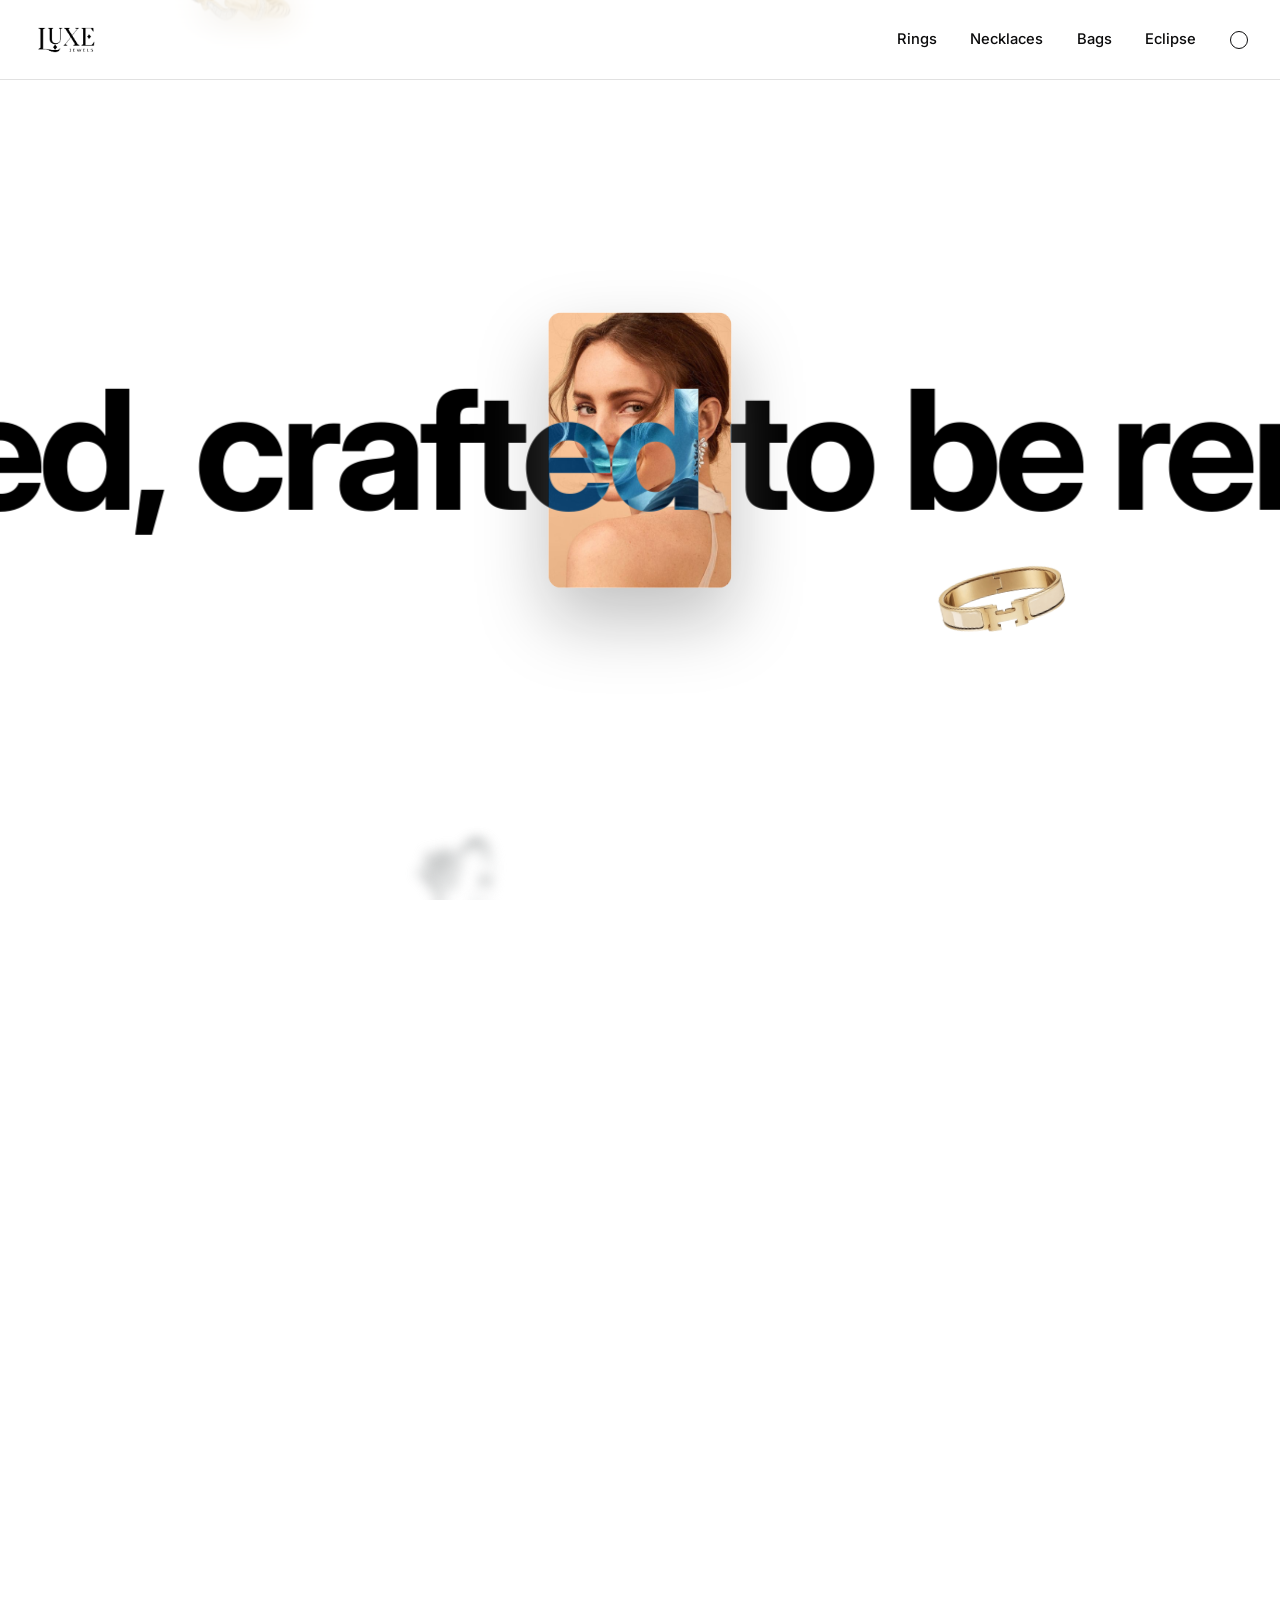
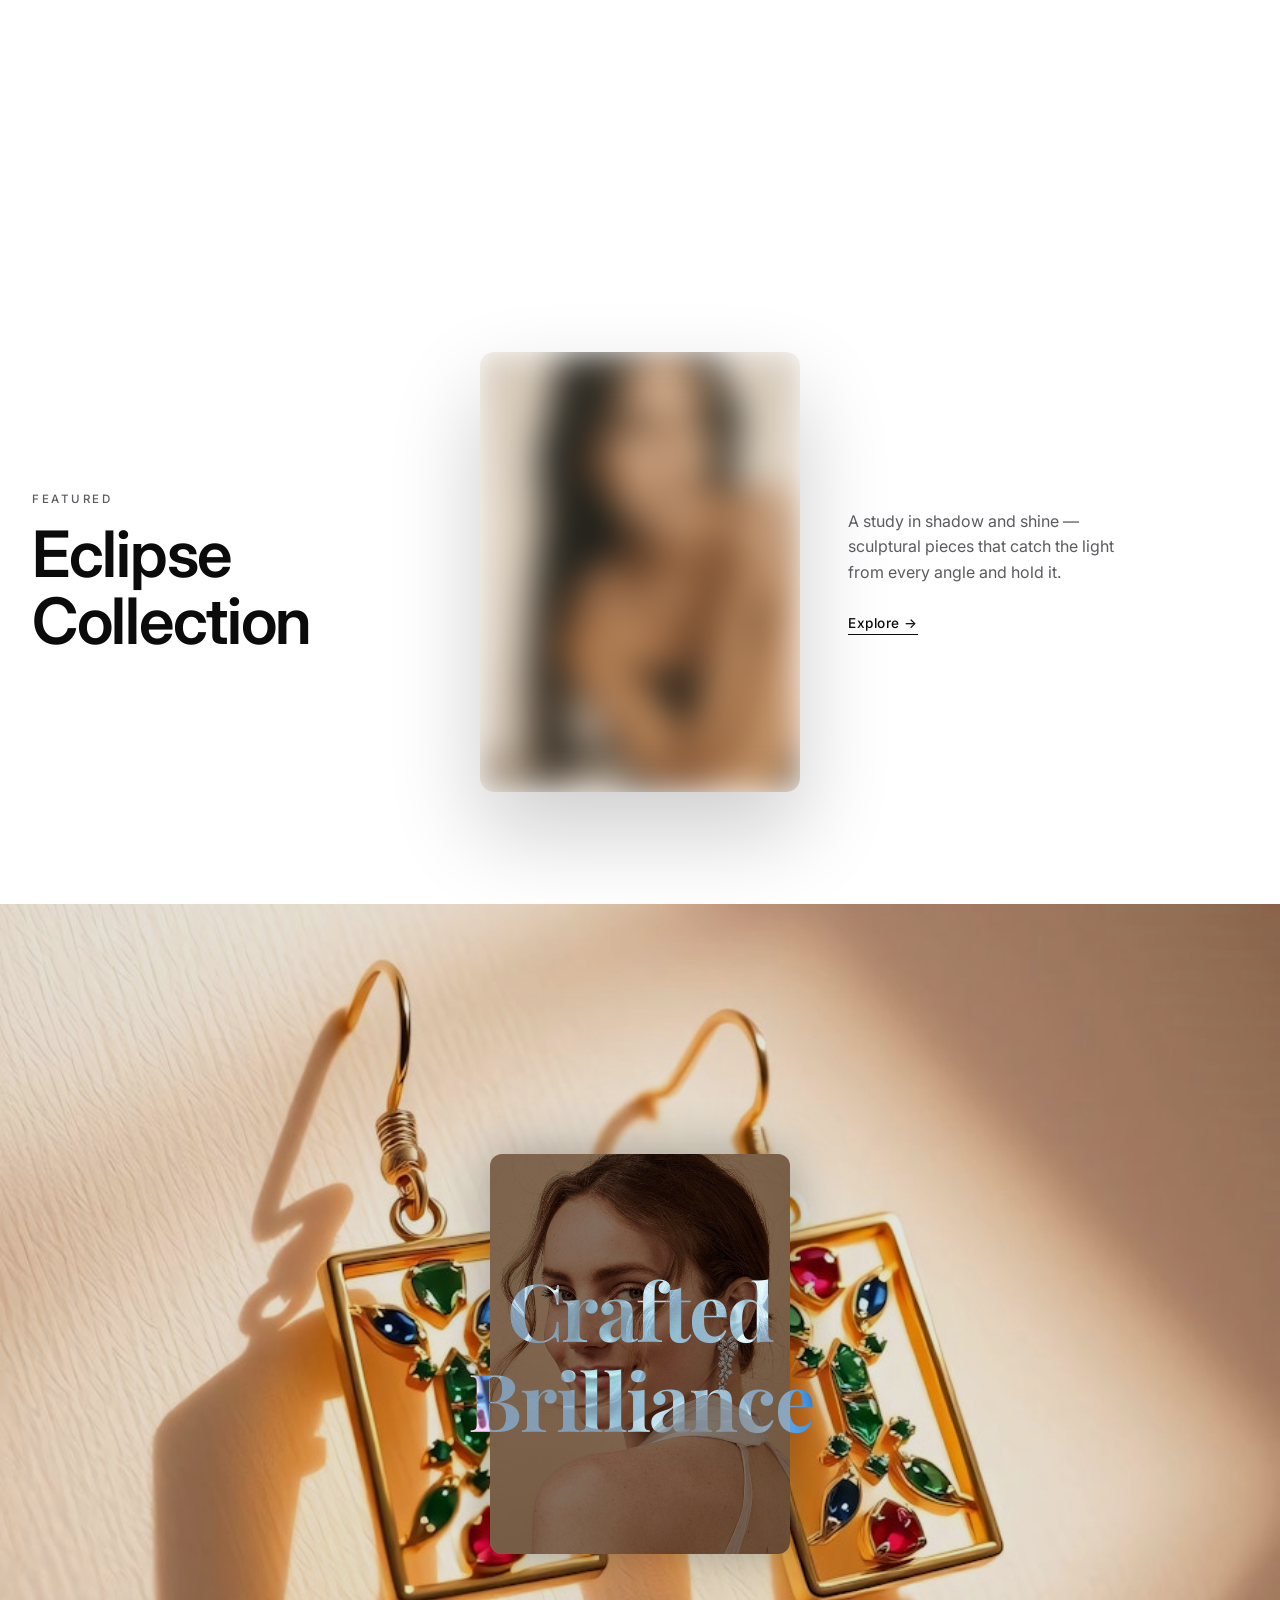
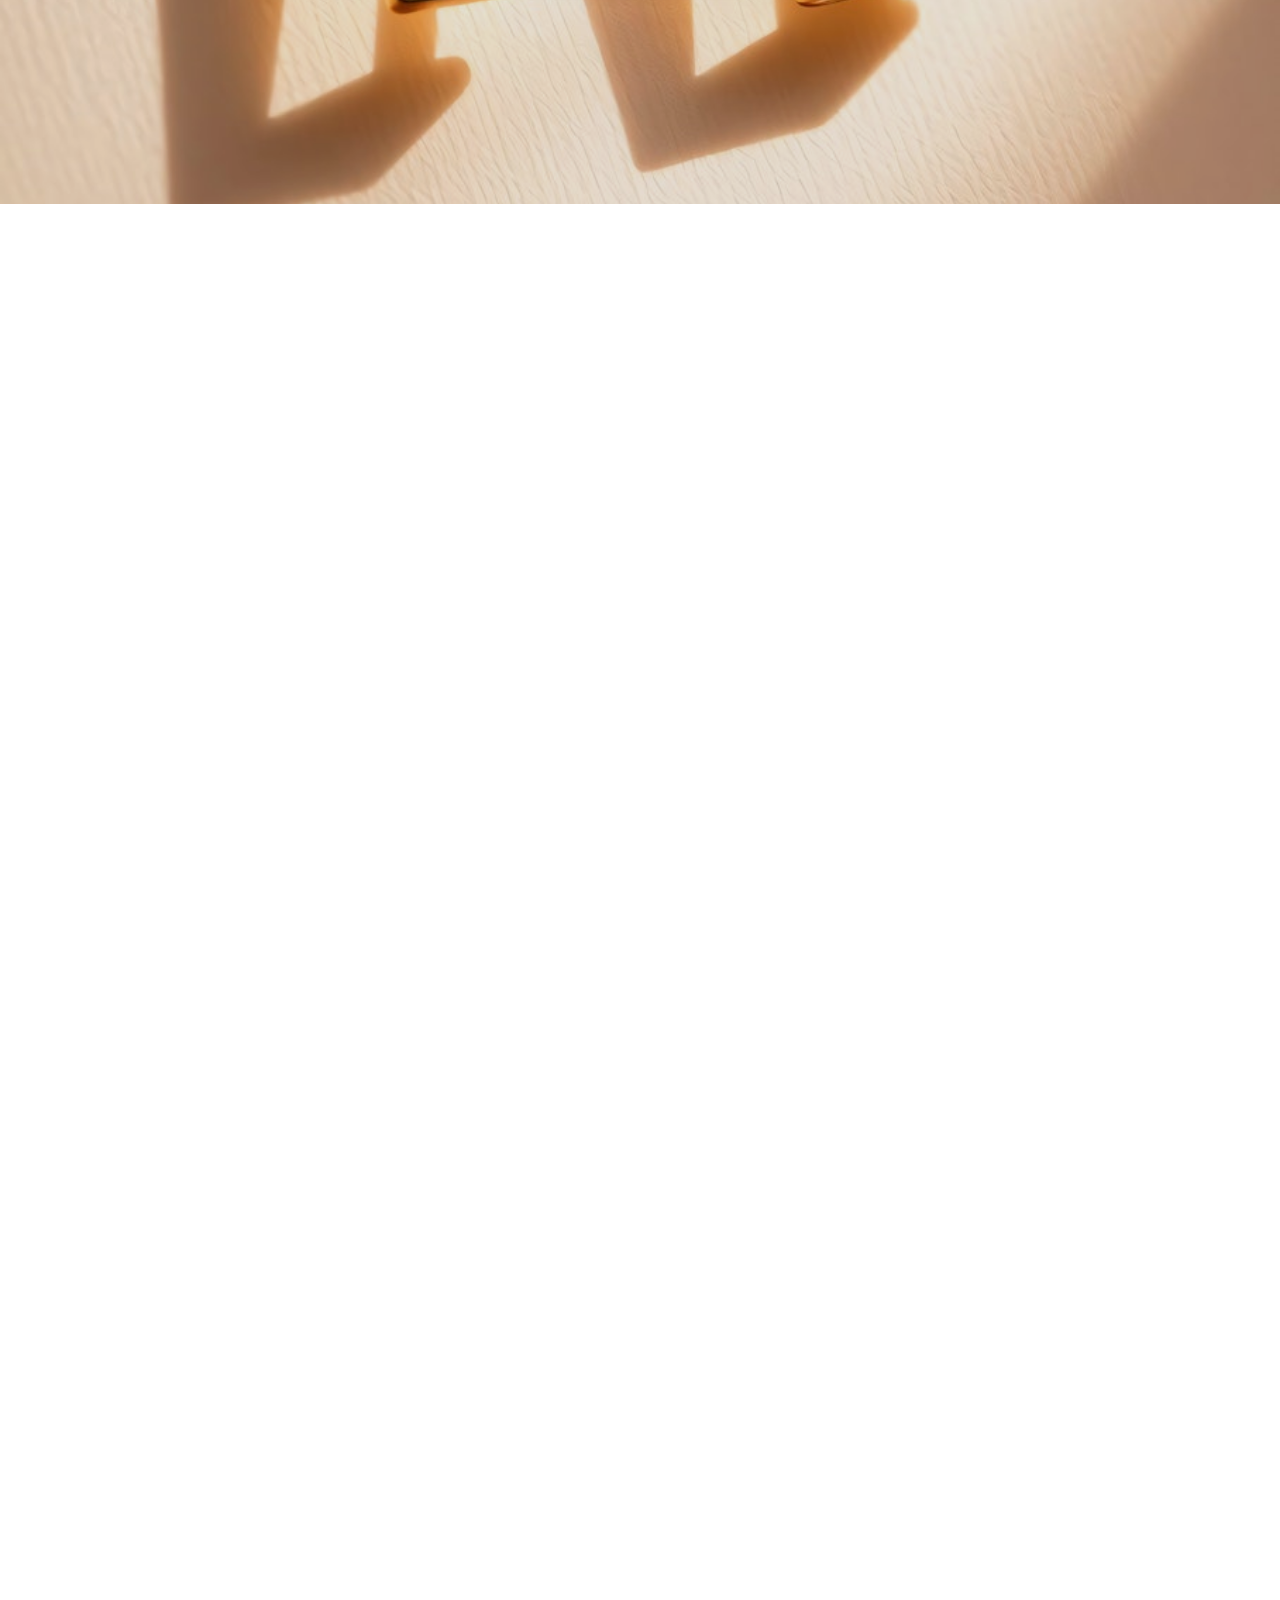
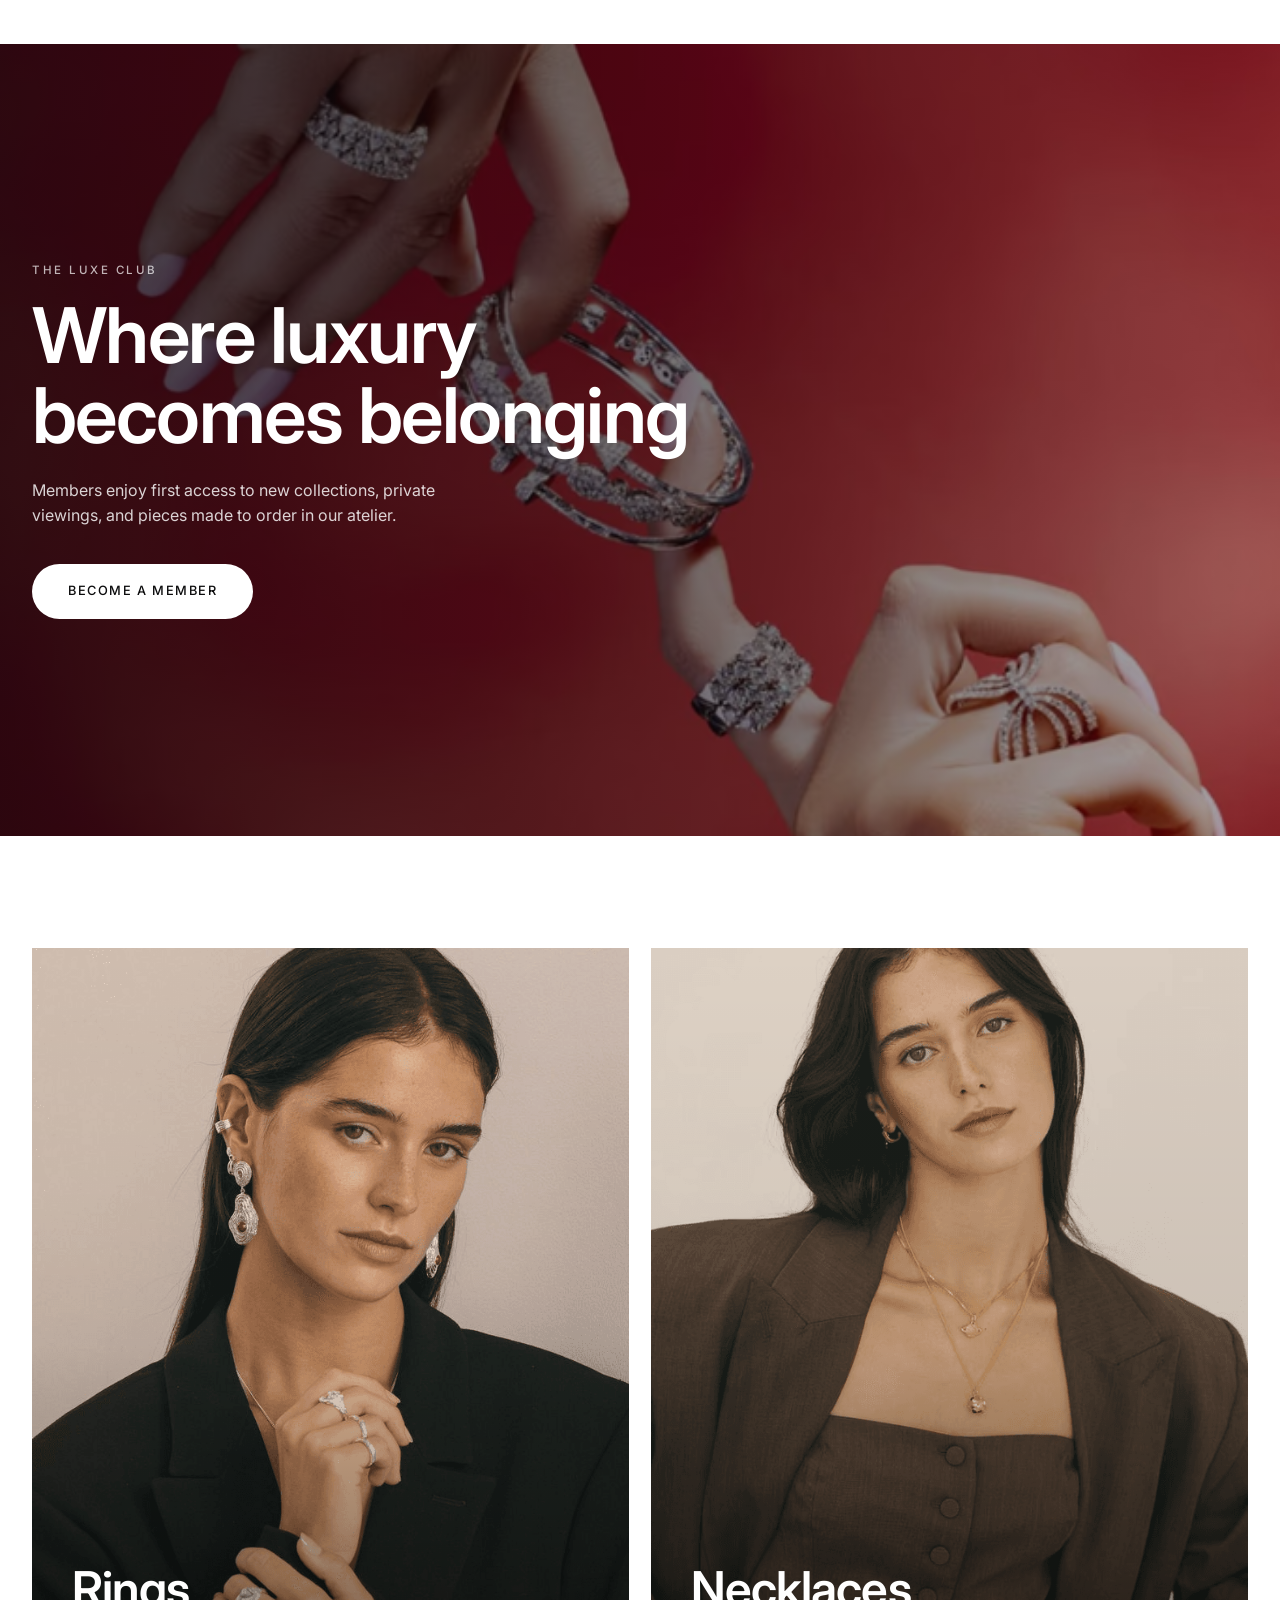
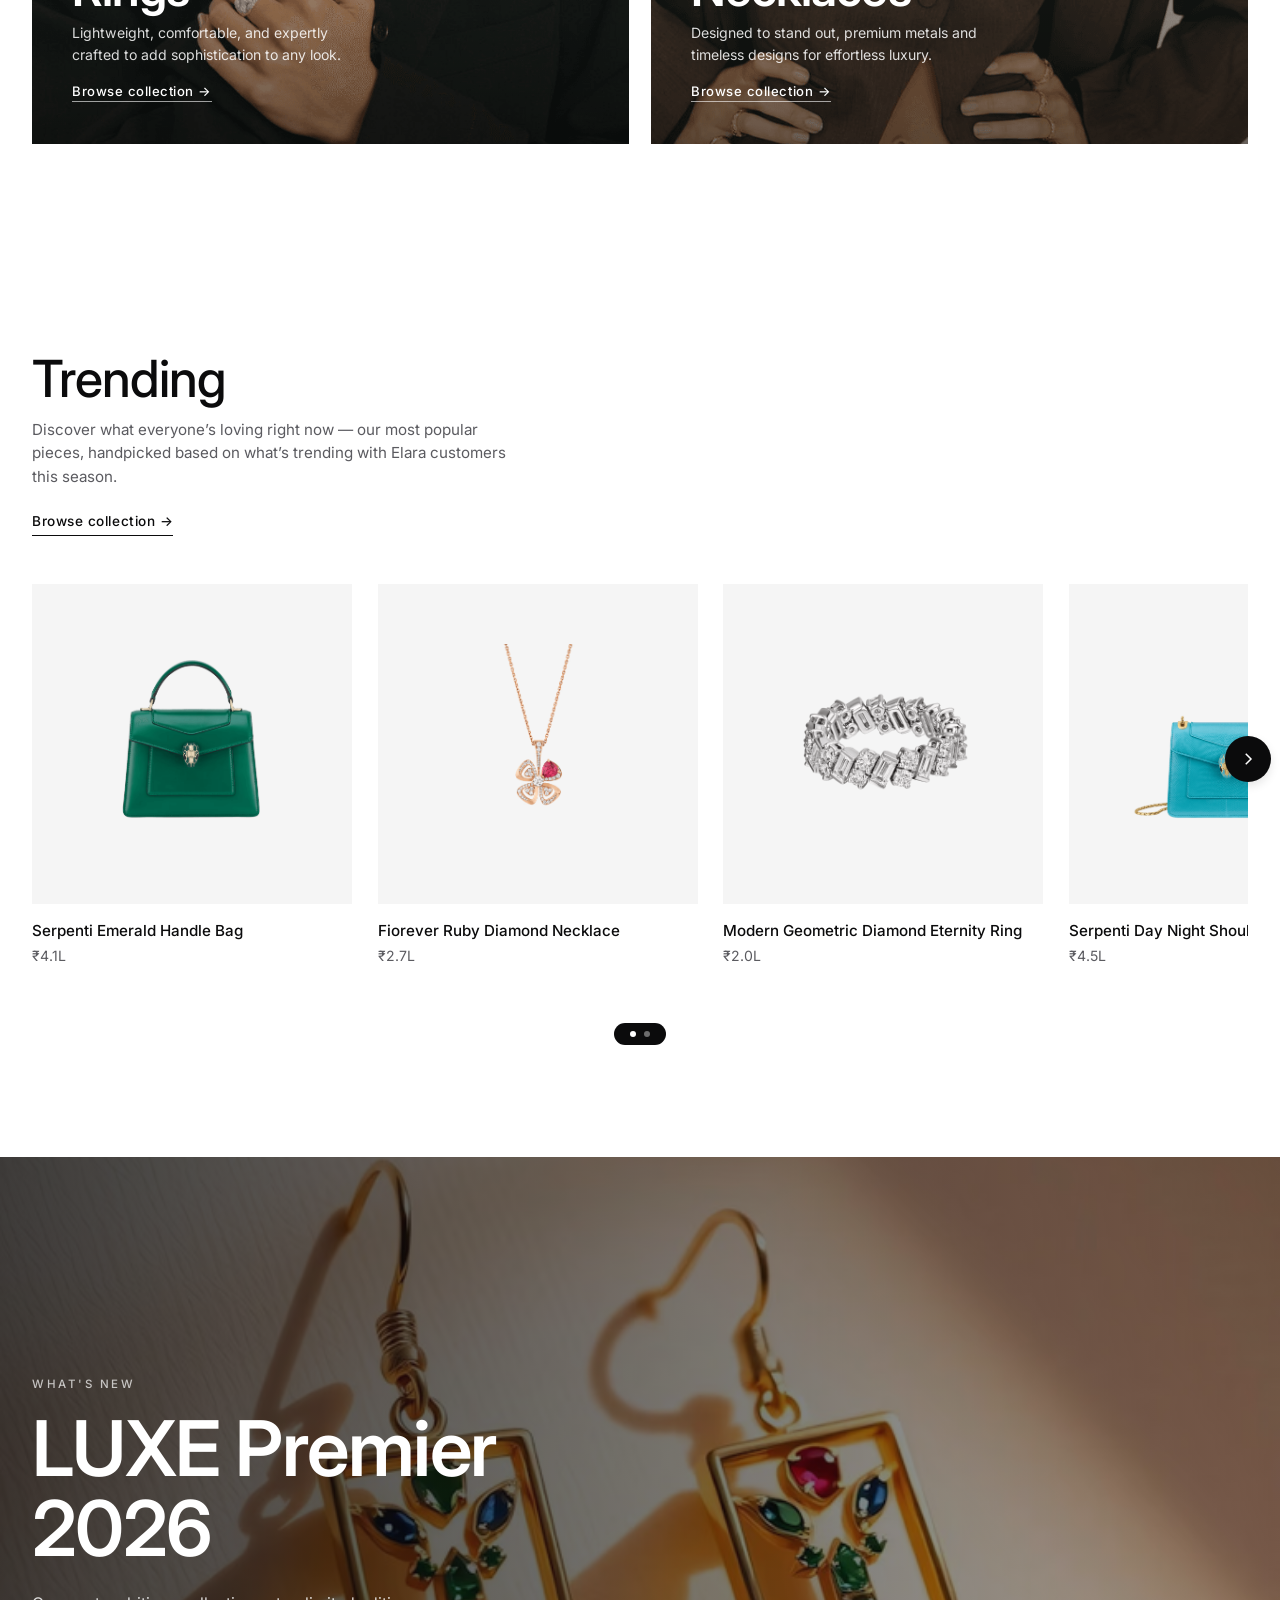
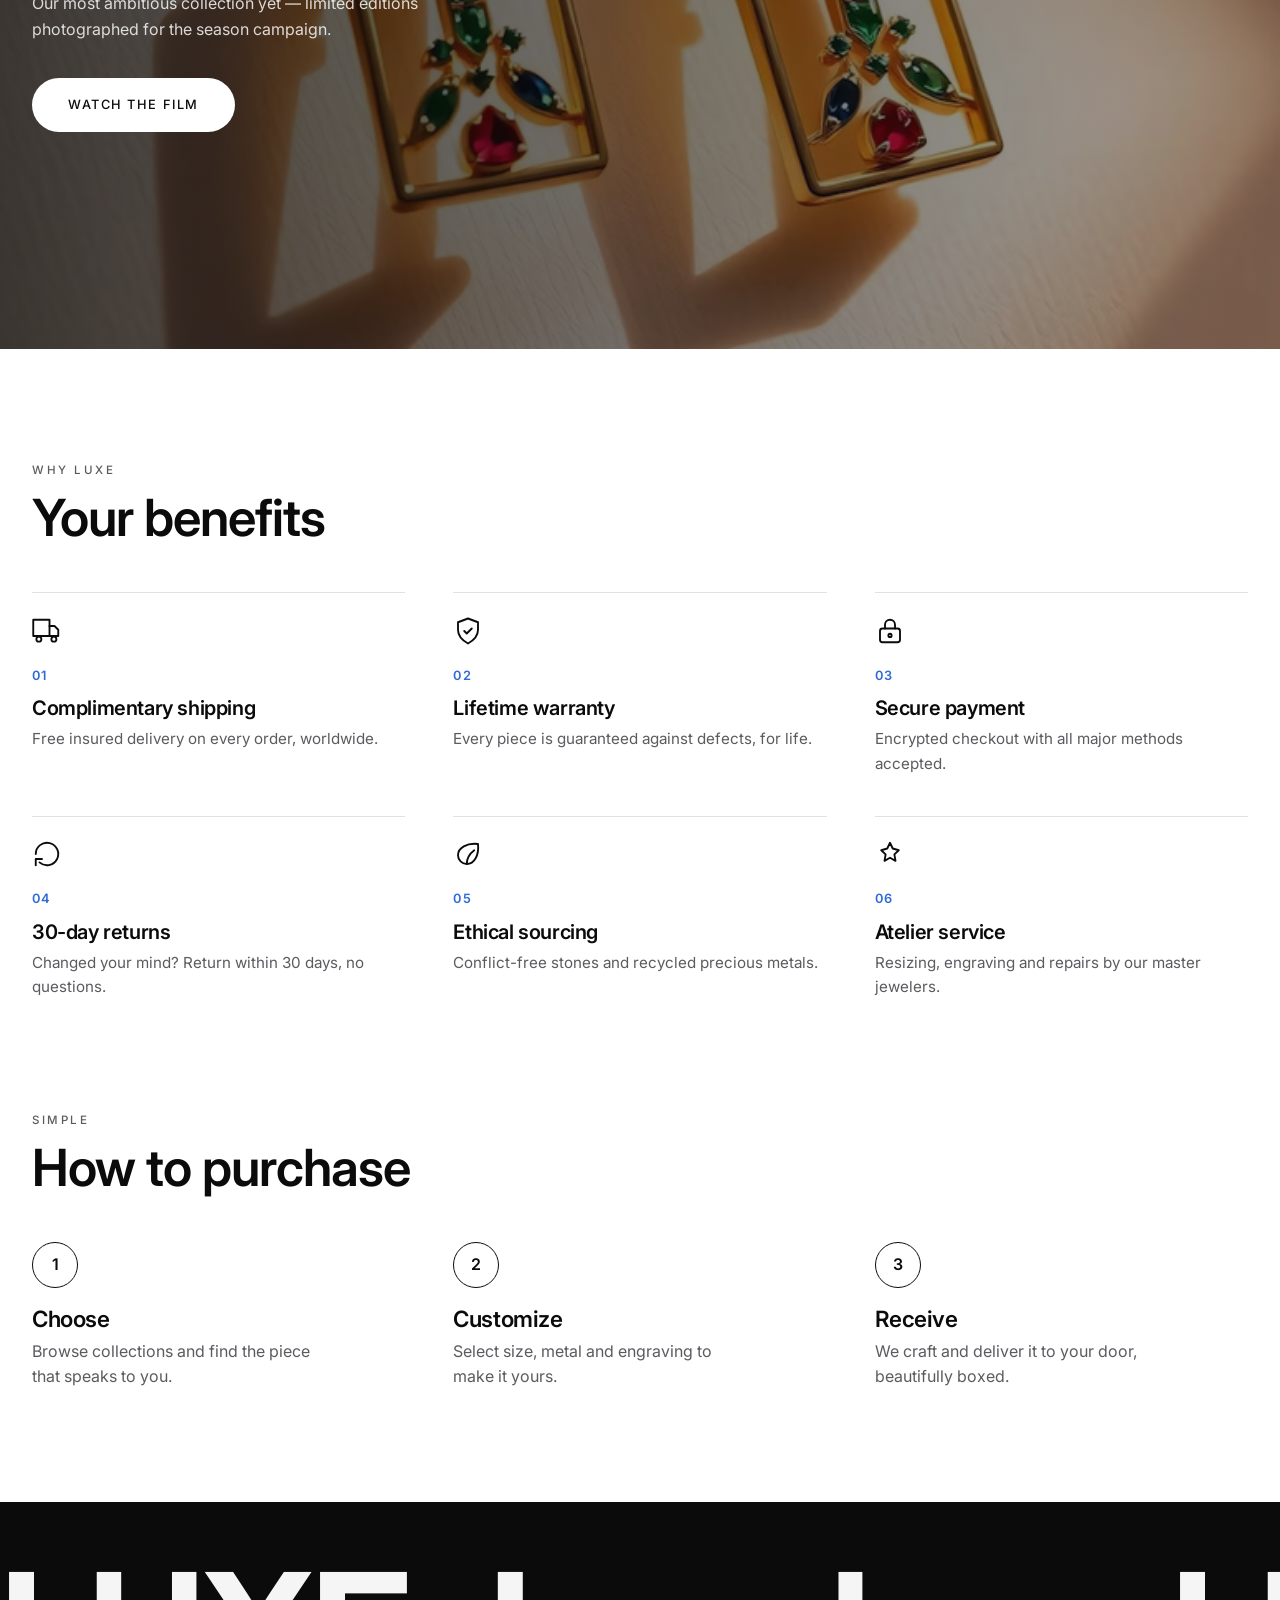
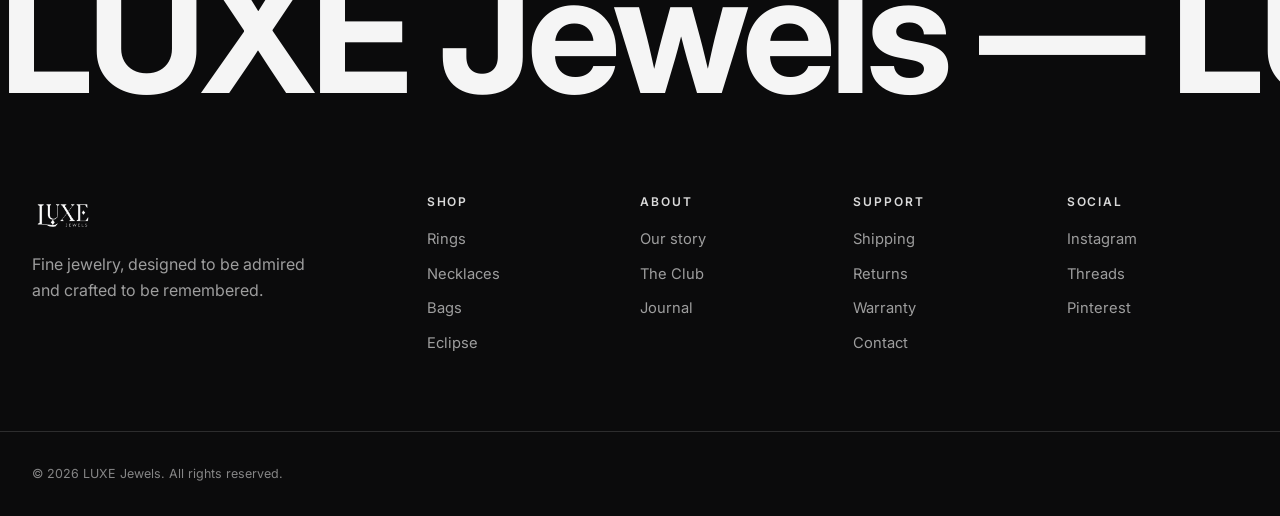
<file: index.html>
<!DOCTYPE html>
<html lang="en">
<head>
  <meta charset="UTF-8" />
  <meta name="viewport" content="width=device-width, initial-scale=1.0" />
  <title>LUXE Jewels | The Eclipse Collection</title>
  <meta name="description" content="LUXE Jewels — fine jewelry designed to be admired, crafted to be remembered." />
  <link rel="preconnect" href="https://fonts.googleapis.com" />
  <link rel="preconnect" href="https://fonts.gstatic.com" crossorigin />
  <link href="https://fonts.googleapis.com/css2?family=Inter:wght@400;500;600;700;800&family=Playfair+Display:ital@0;1&display=swap" rel="stylesheet" />
  <link rel="stylesheet" href="css/styles.css?v=2" />
</head>
<body>
  <!-- Navigation -->
  <header class="nav" id="nav">
    <div class="nav__inner">
      <a href="#" class="brand" aria-label="LUXE Jewels">
        <img src="assets/logo-black.png" alt="LUXE Jewels" class="brand__logo" />
      </a>
      <nav class="nav__links">
        <a href="#categories">Rings</a>
        <a href="#categories">Necklaces</a>
        <a href="#trending">Bags</a>
        <a href="#eclipse">Eclipse</a>
        <a href="#" class="nav__search" aria-label="Search"></a>
      </nav>
      <!-- Hamburger button (mobile only) -->
      <button class="nav__hamburger" id="navHamburger" aria-label="Open menu">
        <span></span><span></span><span></span>
      </button>
    </div>
  </header>

  <!-- Mobile menu overlay -->
  <div class="mobile-menu" id="mobileMenu">
    <div class="mobile-menu__header">
      <a href="#" class="brand" aria-label="LUXE Jewels">
        <img src="assets/logo-white.png" alt="LUXE Jewels" class="brand__logo" />
      </a>
      <button class="mobile-menu__close" id="mobileMenuClose" aria-label="Close menu">
        <svg viewBox="0 0 24 24" fill="none" stroke="currentColor" stroke-width="2"><path d="M18 6L6 18"/><path d="M6 6l12 12"/></svg>
      </button>
    </div>
    <nav class="mobile-menu__links">
      <a href="#categories">Rings</a>
      <a href="#categories">Necklaces</a>
      <a href="#trending">Bags</a>
      <a href="#eclipse">Eclipse</a>
    </nav>
    <div class="mobile-menu__footer">
      <a href="#" class="btn btn--light">Become a Member</a>
    </div>
  </div>

  <!-- ============ HERO — scroll effect ============ -->
  <section class="hero" id="hero">
    <div class="hero__pin">
      <!-- floating rings: BACK layer (behind hero, blurred) -->
      <div class="floats floats--back" id="floatsBack"></div>

      <!-- floating rings: FRONT layer (in front of hero, sharp) -->
      <div class="floats" id="floats"></div>

      <!-- center card that crossfades, then spreads into a 5-card row, then tilts -->
      <div class="cardrow" id="cardrow">
        <div class="rowcard" data-i="0"><img src="assets/hero4.png" alt="" /></div>
        <div class="rowcard" data-i="1"><img src="assets/hero3.png" alt="" /></div>
        <div class="rowcard rowcard--mid" data-i="2">
          <img class="cf is-active" src="assets/hero1.png" alt="" />  <!-- 1st / intro: necklace box -->
          <img class="cf" src="assets/hero2.png" alt="" />
          <img class="cf" src="assets/hero3.png" alt="" />
          <img class="cf" src="assets/hero5.png" alt="" />            <!-- last / expanded: red signature shot -->
        </div>
        <div class="rowcard" data-i="3"><img src="assets/hero2.png" alt="" /></div>
        <div class="rowcard" data-i="4"><img src="assets/hero1.png" alt="" /></div>
      </div>

      <!-- initial centered heading -->
      <div class="hero__intro" id="intro">
        <h2>Where Luxury Finds Its True Form</h2>
      </div>

      <!-- giant headline that sweeps in: white + mix-blend-difference inverts over art -->
      <div class="hero__marquee" id="marquee">
        <h1>Designed&nbsp;to&nbsp;be&nbsp;admired,&nbsp;crafted&nbsp;to&nbsp;be&nbsp;remembered</h1>
      </div>
    </div>
  </section>

  <!-- ============ Eclipse Collection ============ -->
  <section class="eclipse reveal" id="eclipse">
    <div class="eclipse__title">
      <p class="eyebrow">Featured</p>
      <h2>Eclipse<br />Collection</h2>
    </div>
    <div class="eclipse__card">
      <img src="assets/el-eclipse.png" alt="Eclipse collection" />
    </div>
    <div class="eclipse__desc">
      <p>A study in shadow and shine — sculptural pieces that catch the light from every angle and hold it.</p>
      <a href="#" class="link-arrow">Explore →</a>
    </div>
  </section>

  <!-- ============ Scroll-expand video showcase (in-page, scroll-scrubbed) ============ -->
  <section class="sxp" id="sxp">
    <div class="sxp__pin">
      <!-- background fades out as the video expands -->
      <div class="sxp__bg" data-sxp-bg>
        <img src="assets/px-back.jpg" alt="" />
        <div class="sxp__bg-tint"></div>
      </div>

      <!-- live video that grows with scroll -->
      <div class="sxp__media" data-sxp-media>
        <video data-sxp-video
          src="https://assets.mixkit.co/videos/5222/5222-720.mp4"
          poster="assets/hero3.png"
          autoplay muted loop playsinline preload="auto"
          disablepictureinpicture></video>
        <div class="sxp__overlay" data-sxp-overlay></div>
        <div class="sxp__meta">
          <p class="sxp__date" data-sxp-date></p>
          <p class="sxp__cue" data-sxp-cue></p>
        </div>

        <!-- caption revealed once fully expanded (anchored inside the video box so it's always covered) -->
        <div class="sxp__cap" data-sxp-cap>
          <p>Hand-set stones chosen for the way they hold light — fine jewellery, made to be admired up close and remembered long after.</p>
        </div>
      </div>

      <!-- title splits and slides apart over the video -->
      <div class="sxp__title">
        <h2 class="sxp__word" data-sxp-first>Crafted</h2>
        <h2 class="sxp__word" data-sxp-rest>Brilliance</h2>
      </div>
    </div>
  </section>

  <!-- ============ Elara Club (dark) ============ -->
  <section class="club">
    <img class="club__bg" src="assets/hero5.png" alt="" />
    <div class="club__overlay"></div>
    <div class="club__content reveal">
      <p class="eyebrow eyebrow--light">The LUXE Club</p>
      <h2>Where luxury<br />becomes belonging</h2>
      <p class="club__text">Members enjoy first access to new collections, private viewings, and pieces made to order in our atelier.</p>
      <a href="#" class="btn btn--light">Become a Member</a>
    </div>
  </section>

  <!-- ============ 2 Collection Categories ============ -->
  <section class="categories" id="categories">
    <a href="#" class="catcard">
      <div class="catcard__media"><img src="assets/el-cat-rings.png" alt="Rings" /></div>
      <div class="catcard__overlay"></div>
      <div class="catcard__content">
        <h3>Rings</h3>
        <p>Lightweight, comfortable, and expertly crafted to add sophistication to any look.</p>
        <span class="catcard__link">Browse collection →</span>
      </div>
    </a>
    <a href="#" class="catcard">
      <div class="catcard__media"><img src="assets/el-cat-neck.png" alt="Necklaces" /></div>
      <div class="catcard__overlay"></div>
      <div class="catcard__content">
        <h3>Necklaces</h3>
        <p>Designed to stand out, premium metals and timeless designs for effortless luxury.</p>
        <span class="catcard__link">Browse collection →</span>
      </div>
    </a>
  </section>

  <!-- ============ Trending ============ -->
  <section class="trending" id="trending">
    <div class="trending__head">
      <div class="trending__head-left">
        <h2>Trending</h2>
        <p class="trending__subtitle">Discover what everyone’s loving right now — our most popular pieces, handpicked based on what’s trending with Elara customers this season.</p>
        <a href="#" class="trending__link">Browse collection →</a>
      </div>
    </div>
    <div class="trending__carousel">
      <button class="trending__btn trending__btn--prev" id="trendingPrev" aria-label="Previous products">
        <svg viewBox="0 0 24 24" fill="none" stroke="currentColor" stroke-width="2"><path d="M15 19l-7-7 7-7"/></svg>
      </button>
      <div class="trending__grid" id="trendingGrid">
        <!-- product cards injected by JS -->
      </div>
      <button class="trending__btn trending__btn--next" id="trendingNext" aria-label="Next products">
        <svg viewBox="0 0 24 24" fill="none" stroke="currentColor" stroke-width="2"><path d="M9 5l7 7-7 7"/></svg>
      </button>
      <div class="trending__dots" id="trendingDots">
        <span class="trending__dot trending__dot--active"></span>
        <span class="trending__dot"></span>
      </div>
    </div>
  </section>

  <!-- ============ News / Premier ============ -->
  <section class="news">
    <img class="news__bg" src="assets/hero2.png" alt="" />
    <div class="news__overlay"></div>
    <div class="news__content reveal">
      <p class="eyebrow eyebrow--light">What's new</p>
      <h2>LUXE Premier<br />2026</h2>
      <p class="news__text">Our most ambitious collection yet — limited editions photographed for the season campaign.</p>
      <a href="#" class="btn btn--light">Watch the film</a>
    </div>
  </section>

  <!-- ============ Customer Benefits ============ -->
  <section class="benefits reveal">
    <div class="benefits__head">
      <p class="eyebrow">Why LUXE</p>
      <h2>Your benefits</h2>
    </div>
    <div class="benefits__grid">
      <div class="benefit">
        <span class="benefit__icon"><svg viewBox="0 0 24 24" fill="none" stroke="currentColor" stroke-width="1.5" stroke-linecap="round" stroke-linejoin="round"><path d="M1 3h13v13H1z"/><path d="M14 8h4l3 3v5h-7"/><circle cx="5.5" cy="18.5" r="2"/><circle cx="17.5" cy="18.5" r="2"/></svg></span>
        <span class="benefit__no">01</span><h4>Complimentary shipping</h4><p>Free insured delivery on every order, worldwide.</p>
      </div>
      <div class="benefit">
        <span class="benefit__icon"><svg viewBox="0 0 24 24" fill="none" stroke="currentColor" stroke-width="1.5" stroke-linecap="round" stroke-linejoin="round"><path d="M12 2l8 3v6c0 5-3.5 8.5-8 11-4.5-2.5-8-6-8-11V5z"/><path d="M9 12l2 2 4-4"/></svg></span>
        <span class="benefit__no">02</span><h4>Lifetime warranty</h4><p>Every piece is guaranteed against defects, for life.</p>
      </div>
      <div class="benefit">
        <span class="benefit__icon"><svg viewBox="0 0 24 24" fill="none" stroke="currentColor" stroke-width="1.5" stroke-linecap="round" stroke-linejoin="round"><rect x="4" y="10" width="16" height="11" rx="2"/><path d="M8 10V7a4 4 0 0 1 8 0v3"/><circle cx="12" cy="15.5" r="1.3"/></svg></span>
        <span class="benefit__no">03</span><h4>Secure payment</h4><p>Encrypted checkout with all major methods accepted.</p>
      </div>
      <div class="benefit">
        <span class="benefit__icon"><svg viewBox="0 0 24 24" fill="none" stroke="currentColor" stroke-width="1.5" stroke-linecap="round" stroke-linejoin="round"><path d="M3 12a9 9 0 1 1 3 6.7"/><path d="M3 21v-5h5"/></svg></span>
        <span class="benefit__no">04</span><h4>30-day returns</h4><p>Changed your mind? Return within 30 days, no questions.</p>
      </div>
      <div class="benefit">
        <span class="benefit__icon"><svg viewBox="0 0 24 24" fill="none" stroke="currentColor" stroke-width="1.5" stroke-linecap="round" stroke-linejoin="round"><path d="M11 20A7 7 0 0 1 4 13C4 7 11 3 20 4c1 9-3 16-9 16z"/><path d="M11 20c0-5 2-8 6-11"/></svg></span>
        <span class="benefit__no">05</span><h4>Ethical sourcing</h4><p>Conflict-free stones and recycled precious metals.</p>
      </div>
      <div class="benefit">
        <span class="benefit__icon"><svg viewBox="0 0 24 24" fill="none" stroke="currentColor" stroke-width="1.5" stroke-linecap="round" stroke-linejoin="round"><path d="M12 3l2.2 4.6L19 9l-3.5 3.3.9 5.2L12 15l-4.4 2.5.9-5.2L5 9l4.8-1.4z"/></svg></span>
        <span class="benefit__no">06</span><h4>Atelier service</h4><p>Resizing, engraving and repairs by our master jewelers.</p>
      </div>
    </div>
  </section>

  <!-- ============ Purchase Process ============ -->
  <section class="purchase reveal">
    <div class="purchase__head">
      <p class="eyebrow">Simple</p>
      <h2>How to purchase</h2>
    </div>
    <div class="purchase__steps">
      <div class="step"><span class="step__no">1</span><h4>Choose</h4><p>Browse collections and find the piece that speaks to you.</p></div>
      <div class="step"><span class="step__no">2</span><h4>Customize</h4><p>Select size, metal and engraving to make it yours.</p></div>
      <div class="step"><span class="step__no">3</span><h4>Receive</h4><p>We craft and deliver it to your door, beautifully boxed.</p></div>
    </div>
  </section>

  <!-- ============ Footer ============ -->
  <footer class="footer">
    <div class="footer__marquee" id="footerMarquee">
      <span>LUXE Jewels — LUXE Jewels — LUXE Jewels — LUXE Jewels —&nbsp;</span>
      <span>LUXE Jewels — LUXE Jewels — LUXE Jewels — LUXE Jewels —&nbsp;</span>
    </div>
    <div class="footer__cols">
      <div class="footer__col footer__brand">
        <a href="#" class="brand" aria-label="LUXE Jewels">
          <img src="assets/logo-white.png" alt="LUXE Jewels" class="brand__logo" />
        </a>
        <p>Fine jewelry, designed to be admired and crafted to be remembered.</p>
      </div>
      <div class="footer__col"><h4>Shop</h4><a href="#">Rings</a><a href="#">Necklaces</a><a href="#">Bags</a><a href="#">Eclipse</a></div>
      <div class="footer__col"><h4>About</h4><a href="#">Our story</a><a href="#">The Club</a><a href="#">Journal</a></div>
      <div class="footer__col"><h4>Support</h4><a href="#">Shipping</a><a href="#">Returns</a><a href="#">Warranty</a><a href="#">Contact</a></div>
      <div class="footer__col"><h4>Social</h4><a href="#">Instagram</a><a href="#">Threads</a><a href="#">Pinterest</a></div>
    </div>
    <div class="footer__bottom">
      <span>© 2026 LUXE Jewels. All rights reserved.</span>
    </div>
  </footer>

  <script src="js/main.js?v=3"></script>
</body>
</html>
</file>
<file: css/styles.css>
/* ============ Tokens ============ */
:root {
  --white: #ffffff;
  --paper: #f6f5f3;
  --ink: #0b0b0c;
  --ink-soft: #5b5b60;
  --line: rgba(11, 11, 12, 0.12);
  --accent: #2f6bd6;
  --sans: "Inter", "Helvetica Neue", Arial, sans-serif;
  --serif: "Playfair Display", Georgia, serif;
  --ease: cubic-bezier(0.22, 1, 0.36, 1);
}
* { margin: 0; padding: 0; box-sizing: border-box; }
html { scroll-behavior: smooth; }
body {
  font-family: var(--sans);
  color: var(--ink);
  background: var(--white);
  font-weight: 400;
  line-height: 1.6;
  -webkit-font-smoothing: antialiased;
  overflow-x: hidden;
}
img { display: block; width: 100%; height: 100%; object-fit: cover; }
h1, h2, h3, h4 { font-weight: 600; line-height: 1.04; letter-spacing: -0.02em; }
.eyebrow {
  font-size: 0.72rem; letter-spacing: 0.22em; text-transform: uppercase;
  color: var(--ink-soft); font-weight: 500;
}
.eyebrow--light { color: rgba(255,255,255,0.7); }
section { position: relative; }

/* ============ Buttons / links ============ */
.btn {
  display: inline-block; font-size: 0.8rem; letter-spacing: 0.12em;
  text-transform: uppercase; text-decoration: none; font-weight: 500;
  padding: 1rem 2.2rem; border-radius: 100px; transition: all 0.4s var(--ease);
  border: 1px solid transparent;
}
.btn--light { background: #fff; color: var(--ink); }
.btn--light:hover { background: var(--ink); color: #fff; transform: translateY(-2px); }
.link-arrow {
  text-decoration: none; color: var(--ink); font-size: 0.85rem; font-weight: 500;
  letter-spacing: 0.04em; border-bottom: 1px solid var(--ink); padding-bottom: 3px;
  transition: opacity 0.3s; white-space: nowrap;
}
.link-arrow:hover { opacity: 0.55; }

/* ============ Nav ============ */
.nav {
  position: fixed; top: 0; left: 0; right: 0; z-index: 100;
  background: rgba(255,255,255,0.7); backdrop-filter: blur(16px);
  border-bottom: 1px solid var(--line);
}
.nav__inner {
  max-width: 1280px; margin: 0 auto; padding: 1.1rem 2rem;
  display: flex; align-items: center; justify-content: space-between;
}
/* LUXE JEWELS logo */
.brand {
  display: inline-flex; align-items: center;
  text-decoration: none;
}
.brand__logo {
  height: 44px; width: auto; object-fit: contain;
}
/* dark backgrounds (footer) */
.footer .brand__logo { height: 40px; }
.nav__links { display: flex; align-items: center; gap: 2.1rem; }
.nav__links a {
  text-decoration: none; color: var(--ink); font-size: 0.92rem; font-weight: 500;
  position: relative;
}
.nav__links a::after {
  content: ""; position: absolute; left: 0; bottom: -5px; width: 0; height: 1.5px;
  background: var(--ink); transition: width 0.35s var(--ease);
}
.nav__links a:hover::after { width: 100%; }
.nav__search {
  width: 18px; height: 18px; border: 1.6px solid var(--ink); border-radius: 50%;
  position: relative;
}
.nav__search::after {
  content: ""; position: absolute; right: -5px; bottom: -4px; width: 8px; height: 1.6px;
  background: var(--ink); transform: rotate(45deg);
}
.nav__search::before { display: none; }

/* ============ HERO — scroll effect ============ */
.hero {
  height: 560vh;            /* long runway for the full scroll sequence */
  background: var(--white);
}
.hero__pin {
  position: sticky; top: 0; height: 100vh; overflow: hidden;
  background: var(--white);
}

/* giant headline travelling horizontally */
.hero__marquee {
  position: absolute; top: 50%; left: 0;
  transform: translateY(-50%);
  white-space: nowrap; will-change: transform;
  z-index: 6;
  mix-blend-mode: difference;   /* the real Elara trick: inverts over images */
  pointer-events: none;
}
.hero__marquee h1 {
  margin: 0; color: #fff;        /* white + difference => black on white, inverts over art */
  font-weight: 700;
  font-size: clamp(5rem, 13vw, 13rem);
  letter-spacing: -0.04em;
  line-height: 1;
}

/* initial centered heading */
.hero__intro {
  position: absolute; left: 50%; top: 50%; transform: translate(-50%, -50%);
  z-index: 7; text-align: center; width: 90%;
  mix-blend-mode: difference; pointer-events: none; will-change: opacity;
}
.hero__intro h2 {
  margin: 0; color: #fff; font-weight: 600;
  font-size: clamp(2rem, 4.6vw, 3.6rem); letter-spacing: -0.02em;
}

/* card row: collapsed center card -> spreads into 5 -> tilts */
.cardrow { position: absolute; inset: 0; z-index: 2; transform-origin: center center; will-change: transform; }
.rowcard {
  position: absolute; left: 50%; top: 50%;
  width: clamp(185px, 18vw, 340px);
  aspect-ratio: 2 / 3;              /* ~0.67 portrait — wider, no longer thin/weird */
  height: auto;
  transform: translate(-50%, -50%);
  border-radius: 16px; overflow: hidden;
  box-shadow: 0 40px 90px rgba(11,11,12,0.26);
  will-change: transform, opacity; backface-visibility: hidden;
}
.rowcard img { position: absolute; inset: 0; width: 100%; height: 100%; object-fit: cover; }
.rowcard--mid { z-index: 3; }
.rowcard--mid .cf { opacity: 0; transition: opacity 0.6s var(--ease); }
.rowcard--mid .cf.is-active { opacity: 1; }

/* floating rings: wrapper = scroll travel, inner = idle float; varied blur via JS */
.floats { position: absolute; inset: 0; z-index: 9; pointer-events: none; }  /* FRONT layer: sharp, over the text */
.floats--back { z-index: 1; }   /* BACK layer: sits behind the cards (z2) & text — blurred, receding */
.floatwrap { position: absolute; will-change: transform, opacity; }
.float {
  width: 100%; animation: floaty var(--dur, 8s) ease-in-out infinite;
  transform: rotate(var(--rot, 0deg)); will-change: transform;
}
.float img {
  width: 100%; height: auto; display: block;   /* transparent cutouts: solid, no blend */
}

@keyframes floaty {
  0%, 100% { transform: rotate(var(--rot,0deg)) translateY(0); }
  50%      { transform: rotate(var(--rot,0deg)) translateY(-18px); }
}

/* ============ Scroll-expand video showcase (in-page, scroll-scrubbed) ============ */
.sxp { position: relative; height: 260vh; background: var(--white); }
.sxp__pin {
  position: sticky; top: 0; height: 100vh; overflow: hidden;
  display: flex; align-items: center; justify-content: center;
  background: var(--white);
}
.sxp__bg { position: absolute; inset: 0; z-index: 0; will-change: opacity; }
.sxp__bg img { width: 100%; height: 100%; object-fit: cover; object-position: center; }
.sxp__bg-tint { position: absolute; inset: 0; background: rgba(0,0,0,0.10); }

/* the box that grows with scroll — resize is instant (no transition) */
.sxp__media {
  position: absolute; z-index: 1; top: 50%; left: 50%;
  transform: translate(-50%, -50%);
  width: 300px; height: 400px;          /* JS overwrites these as you scroll */
  max-width: 95vw; max-height: 85vh;
  border-radius: 16px;
  box-shadow: 0 0 50px rgba(0, 0, 0, 0.3);
}
.sxp__media video {
  width: 100%; height: 100%; object-fit: cover; border-radius: 12px; display: block;
}
.sxp__overlay {
  position: absolute; inset: 0; background: rgba(0, 0, 0, 0.7);
  border-radius: 12px; pointer-events: none; transition: opacity 0.2s;
}
.sxp__meta {
  position: absolute; left: 0; right: 0; top: calc(100% + 0.8rem);
  display: flex; flex-direction: column; align-items: center; text-align: center;
}
.sxp__date { font-family: var(--serif); font-size: 1.5rem; color: #f3ece0; will-change: transform, opacity; }
.sxp__cue {
  margin-top: 0.35rem; font-weight: 500; color: #d8c39a;
  letter-spacing: 0.18em; text-transform: uppercase; font-size: 0.75rem;
  will-change: transform, opacity;
}
.sxp__title {
  position: relative; z-index: 2; display: flex; flex-direction: column;
  align-items: center; justify-content: center; gap: 0.6rem; text-align: center;
  mix-blend-mode: difference; pointer-events: none;
}
.sxp__word {
  font-family: var(--serif); font-weight: 700; color: #fff;
  font-size: clamp(2.5rem, 7vw, 5rem); line-height: 1; letter-spacing: -0.02em;
  will-change: transform;
}
.sxp__cap {
  position: absolute; z-index: 3; left: 50%; bottom: 7%;
  transform: translateX(-50%); width: min(90%, 620px); text-align: center;
  color: #fff; opacity: 0; pointer-events: none; transition: opacity 0.5s var(--ease);
}
.sxp__cap p { font-size: 1.05rem; line-height: 1.6; }
@media (max-width: 768px) {
  .sxp { height: 220vh; }
  .sxp__date { font-size: 1.15rem; }
  .sxp__word { font-size: clamp(1.8rem, 8vw, 3rem); }
  .sxp__cap { width: 78%; bottom: 6%; }
  .sxp__cap p { font-size: 0.72rem; line-height: 1.5; }
}

.hero__scroll {
  position: absolute; bottom: 2rem; left: 50%; transform: translateX(-50%);
  z-index: 8; font-size: 0.62rem; letter-spacing: 0.3em; text-transform: uppercase;
  color: var(--ink-soft); animation: bob 2.4s ease-in-out infinite;
}
@keyframes bob { 0%,100% { transform: translate(-50%,0); } 50% { transform: translate(-50%,7px); } }

/* ============ Eclipse ============ */
.eclipse {
  max-width: 1280px; margin: 0 auto; padding: 7rem 2rem;
  display: grid; grid-template-columns: 1fr auto 1fr; align-items: center; gap: 3rem;
}
.eclipse__title h2 { font-size: clamp(2.6rem, 5vw, 4.4rem); margin-top: 0.8rem; }
.eclipse__card {
  width: 320px; height: 440px; border-radius: 14px; overflow: hidden;
  box-shadow: 0 40px 90px rgba(11,11,12,0.2); justify-self: center;
}
.eclipse__card img { will-change: transform, filter; filter: blur(18px); transform: scale(1); }
.eclipse__desc { max-width: 280px; }
.eclipse__desc p { color: var(--ink-soft); margin-bottom: 1.5rem; }

/* ============ Club (dark) ============ */
.club, .news { height: 88vh; min-height: 560px; display: flex; align-items: center; overflow: hidden; }
.club__bg, .news__bg { position: absolute; inset: 0; }
.club__bg img, .news__bg img { width: 100%; height: 100%; }
.club__overlay, .news__overlay {
  position: absolute; inset: 0;
  background: linear-gradient(90deg, rgba(8,8,10,0.78), rgba(8,8,10,0.35));
}
.club__content, .news__content {
  position: relative; z-index: 2; color: #fff;
  max-width: 1280px; margin: 0 auto; padding: 0 2rem; width: 100%;
}
.club__content h2, .news__content h2 {
  font-size: clamp(2.6rem, 6vw, 5rem); margin: 1rem 0 1.4rem;
}
.club__text, .news__text { max-width: 420px; color: rgba(255,255,255,0.82); margin-bottom: 2.2rem; }

/* ============ Categories ============ */
.categories {
  max-width: 1280px; margin: 0 auto; padding: 7rem 2rem;
  display: grid; grid-template-columns: 1fr 1fr; gap: 1.4rem;
}
.catcard {
  text-decoration: none; color: var(--ink); position: relative;
  overflow: hidden; display: block;
  aspect-ratio: 3 / 4;
}
.catcard__media {
  position: absolute; inset: 0;
}
.catcard__media img {
  width: 100%; height: 100%; object-fit: cover;
  transition: transform 1.2s var(--ease);
}
.catcard:hover .catcard__media img { transform: scale(1.05); }
.catcard__overlay {
  position: absolute; inset: 0;
  background: linear-gradient(to top, rgba(0,0,0,0.5) 0%, rgba(0,0,0,0.05) 50%, transparent 100%);
  pointer-events: none;
}
.catcard__content {
  position: absolute; left: 0; bottom: 0; padding: 2.5rem;
  z-index: 2; max-width: 380px;
}
.catcard__content h3 { font-size: clamp(2rem, 4vw, 3rem); margin-bottom: 0.5rem; color: #fff; }
.catcard__content p { color: rgba(255,255,255,0.85); font-size: 0.88rem; margin-bottom: 0.8rem; line-height: 1.55; }
.catcard__link {
  font-size: 0.82rem; font-weight: 500; letter-spacing: 0.04em;
  color: #fff; border-bottom: 1px solid rgba(255,255,255,0.6); padding-bottom: 2px;
  transition: opacity 0.3s;
}
.catcard__link:hover { opacity: 0.55; }

/* ============ Trending ============ */
.trending { max-width: 1280px; margin: 0 auto; padding: 6rem 2rem 7rem; }
.trending__head { margin-bottom: 3rem; }
.trending__head-left h2 { font-size: clamp(2.2rem, 4.5vw, 3.2rem); font-weight: 500; color: var(--ink); }
.trending__subtitle {
  color: var(--ink-soft); font-size: 0.95rem; margin-top: 0.8rem; max-width: 500px; line-height: 1.55;
}
.trending__link {
  display: inline-block; margin-top: 1.4rem;
  font-size: 0.85rem; font-weight: 500; letter-spacing: 0.04em;
  color: var(--ink); border-bottom: 1px solid var(--ink); padding-bottom: 2px;
  text-decoration: none; transition: opacity 0.3s; white-space: nowrap;
}
.trending__link:hover { opacity: 0.6; }

/* horizontal carousel (scroll-snap) */
.trending__carousel { position: relative; }
.trending__grid {
  display: flex; gap: 1.6rem; overflow-x: auto; scroll-snap-type: x mandatory;
  scroll-behavior: smooth; padding-bottom: 0.5rem;
  scrollbar-width: none; -ms-overflow-style: none;
}
.trending__grid::-webkit-scrollbar { display: none; }

.trending__btn {
  position: absolute; top: 38%; transform: translateY(-50%);
  width: 46px; height: 46px; border-radius: 50%; border: none;
  background: var(--ink); color: #fff; display: flex; align-items: center; justify-content: center;
  cursor: pointer; z-index: 5; transition: opacity 0.3s, transform 0.3s;
  box-shadow: 0 4px 10px rgba(0,0,0,0.1);
}
.trending__btn svg { width: 18px; height: 18px; }
.trending__btn:hover { transform: translateY(-50%) scale(1.05); }
.trending__btn--prev { left: -23px; }
.trending__btn--next { right: -23px; }

.tcard { flex: 0 0 clamp(260px, 25vw, 380px); scroll-snap-align: start; text-decoration: none; color: var(--ink); }
.tcard__media {
  aspect-ratio: 1/1; border-radius: 0; overflow: hidden; background: #f5f5f5;
  position: relative; padding: 2rem; display: flex; align-items: center; justify-content: center;
}
/* two stacked previews — hover crossfades Preview 1 -> Preview 2 (Elara hover effect) */
.tcard__img {
  position: absolute; inset: 2rem; width: calc(100% - 4rem); height: calc(100% - 4rem); object-fit: contain;
  transition: opacity 0.55s var(--ease), transform 1.1s var(--ease);
}
.tcard__img--b { opacity: 0; }
.tcard:hover .tcard__img--a { opacity: 0; }
.tcard:hover .tcard__img--b { opacity: 1; }
.tcard:hover .tcard__img { transform: scale(1.04); }

.tcard__name { font-weight: 500; font-size: 0.95rem; margin-top: 1rem; color: var(--ink); line-height: 1.45; }
.tcard__price { color: var(--ink-soft); font-size: 0.88rem; margin-top: 0.2rem; }

.trending__dots {
  display: flex; gap: 8px; justify-content: center; align-items: center;
  margin-top: 3rem; background: var(--ink); padding: 8px 16px; border-radius: 100px;
  width: fit-content; margin-left: auto; margin-right: auto;
}
.trending__dot {
  width: 6px; height: 6px; border-radius: 50%; background: rgba(255,255,255,0.4);
  cursor: pointer; transition: background 0.3s;
}
.trending__dot--active {
  background: #fff;
}

/* ============ Benefits ============ */
.benefits { max-width: 1280px; margin: 0 auto; padding: 7rem 2rem; }
.benefits__head { margin-bottom: 3rem; }
.benefits__head h2 { font-size: clamp(2rem, 4vw, 3.2rem); margin-top: 0.7rem; }
.benefits__grid { display: grid; grid-template-columns: repeat(3, 1fr); gap: 2.5rem 3rem; }
.benefit { border-top: 1px solid var(--line); padding-top: 1.4rem; }
.benefit__icon { display: block; width: 30px; height: 30px; color: var(--ink); margin-bottom: 1rem; }
.benefit__icon svg { width: 100%; height: 100%; display: block; }
.benefit__no { font-size: 0.8rem; color: var(--accent); font-weight: 600; letter-spacing: 0.1em; }
.benefit h4 { font-size: 1.25rem; margin: 0.7rem 0 0.5rem; }
.benefit p { color: var(--ink-soft); font-size: 0.95rem; }

/* ============ Purchase ============ */
.purchase { max-width: 1280px; margin: 0 auto; padding: 0 2rem 7rem; }
.purchase__head { margin-bottom: 3rem; }
.purchase__head h2 { font-size: clamp(2rem, 4vw, 3.2rem); margin-top: 0.7rem; }
.purchase__steps { display: grid; grid-template-columns: repeat(3, 1fr); gap: 3rem; }
.step__no {
  display: flex; align-items: center; justify-content: center;
  width: 46px; height: 46px; border-radius: 50%; border: 1px solid var(--ink);
  font-weight: 600; margin-bottom: 1.2rem;
}
.step h4 { font-size: 1.4rem; margin-bottom: 0.5rem; }
.step p { color: var(--ink-soft); max-width: 280px; }

/* ============ Footer ============ */
.footer { background: var(--ink); color: #fff; padding-top: 3rem; overflow: hidden; }
.footer__marquee {
  display: flex; white-space: nowrap; font-weight: 700; letter-spacing: -0.03em;
  font-size: clamp(4rem, 13vw, 12rem); line-height: 1; color: #fff;
  opacity: 0.96; animation: ticker 28s linear infinite; padding-bottom: 1rem;
}
@keyframes ticker { from { transform: translateX(0); } to { transform: translateX(-50%); } }
.footer__cols {
  max-width: 1280px; margin: 4rem auto 0; padding: 0 2rem;
  display: grid; grid-template-columns: 2fr 1fr 1fr 1fr 1fr; gap: 2rem;
}
.footer__logo {
  display: flex; align-items: center; gap: 0.5rem;
  font-size: 1.4rem; font-weight: 700; color: #fff; text-decoration: none;
}
.footer__logo .nav__gem { background: #fff; }
.footer__brand p { color: rgba(255,255,255,0.6); margin-top: 1rem; max-width: 280px; }
.footer__col h4 { font-size: 0.75rem; letter-spacing: 0.16em; text-transform: uppercase; margin-bottom: 1.2rem; color: rgba(255,255,255,0.85); }
.footer__col a { display: block; color: rgba(255,255,255,0.6); text-decoration: none; margin-bottom: 0.7rem; font-size: 0.92rem; transition: color 0.3s; }
.footer__col a:hover { color: #fff; }
.footer__bottom {
  max-width: 1280px; margin: 4rem auto 0; padding: 2rem; border-top: 1px solid rgba(255,255,255,0.14);
  display: flex; justify-content: space-between; font-size: 0.78rem; color: rgba(255,255,255,0.5);
}

/* ============ Scroll reveal ============ */
.reveal { opacity: 0; transform: translateY(38px); transition: opacity 0.9s var(--ease), transform 0.9s var(--ease); }
.reveal.in { opacity: 1; transform: translateY(0); }

/* ============ Hamburger (hidden on desktop) ============ */
.nav__hamburger {
  display: none;
  background: none; border: none; cursor: pointer;
  width: 28px; height: 20px; position: relative;
  flex-direction: column; justify-content: space-between;
  padding: 0;
}
.nav__hamburger span {
  display: block; width: 100%; height: 2px;
  background: var(--ink); border-radius: 2px;
  transition: transform 0.3s var(--ease), opacity 0.3s;
}

/* ============ Mobile Menu Overlay ============ */
.mobile-menu {
  display: none;              /* JS toggles via .is-open */
  position: fixed; inset: 0;
  z-index: 200; background: var(--ink);
  flex-direction: column;
  padding: 1.1rem 1.5rem 2rem;
  opacity: 0; transition: opacity 0.35s var(--ease);
}
.mobile-menu.is-open {
  display: flex; opacity: 1;
}
.mobile-menu__header {
  display: flex; align-items: center; justify-content: space-between;
  margin-bottom: 3rem;
}
.mobile-menu__header .brand__logo { height: 36px; }
.mobile-menu__close {
  background: none; border: none; cursor: pointer;
  width: 36px; height: 36px; color: #fff;
  display: flex; align-items: center; justify-content: center;
}
.mobile-menu__close svg { width: 24px; height: 24px; }
.mobile-menu__links {
  display: flex; flex-direction: column; gap: 0;
  flex: 1;
}
.mobile-menu__links a {
  display: block; text-decoration: none; color: #fff;
  font-family: var(--serif); font-weight: 600;
  font-size: clamp(2rem, 8vw, 3rem); line-height: 1.1;
  letter-spacing: -0.02em;
  padding: 0.8rem 0;
  border-bottom: 1px solid rgba(255,255,255,0.1);
  transition: opacity 0.3s;
}
.mobile-menu__links a:hover { opacity: 0.6; }
.mobile-menu__footer {
  margin-top: auto; padding-top: 2rem;
  display: flex; justify-content: center;
}

/* ============ Responsive — Tablet ============ */
@media (max-width: 1024px) {
  .eclipse { grid-template-columns: 1fr; text-align: center; justify-items: center; gap: 2rem; }
  .eclipse__desc { text-align: center; margin: 0 auto; }
  .footer__cols { grid-template-columns: 1fr 1fr 1fr; }
}

/* ============ Responsive — Mobile ============ */
@media (max-width: 768px) {
  /* Nav */
  .nav__links { display: none; }
  .nav__hamburger { display: flex; }
  .nav__inner { padding: 0.9rem 1.2rem; }
  .brand__logo { height: 34px; }

  /* Hero */
  .hero { height: 350vh; }
  .hero__marquee h1 { font-size: 20vw; }
  .rowcard { width: clamp(140px, 36vw, 220px); border-radius: 12px; }
  .hero__intro h2 { font-size: clamp(1.4rem, 5.5vw, 2.2rem); }

  /* SXP video */
  .sxp { height: 200vh; }
  .sxp__date { font-size: 1rem; }
  .sxp__word { font-size: clamp(1.8rem, 7vw, 3rem); }
  .sxp__cap p { font-size: 0.88rem; }
  .sxp__media { border-radius: 12px; max-width: 92vw; }

  /* Eclipse */
  .eclipse {
    grid-template-columns: 1fr; text-align: center;
    justify-items: center; padding: 4rem 1.5rem; gap: 2rem;
  }
  .eclipse__card { width: min(320px, 85vw); height: auto; aspect-ratio: 3/4; }
  .eclipse__title h2 { font-size: clamp(2rem, 7vw, 3rem); }
  .eclipse__desc { text-align: center; margin: 0 auto; }

  /* Categories */
  .categories {
    grid-template-columns: 1fr; padding: 4rem 1.5rem; gap: 1rem;
  }
  .catcard { aspect-ratio: 4/5; border-radius: 12px; }
  .catcard__content { padding: 1.5rem; }
  .catcard__content h3 { font-size: clamp(1.6rem, 6vw, 2.4rem); }

  /* Club / News */
  .club, .news { height: auto; min-height: 70vh; padding: 4rem 0; }
  .club__content h2, .news__content h2 { font-size: clamp(2rem, 7vw, 3.2rem); }
  .club__content, .news__content { padding: 0 1.5rem; }
  .club__text, .news__text { font-size: 0.9rem; }

  /* Trending */
  .trending { padding: 4rem 1.5rem 5rem; }
  .trending__head { flex-direction: column; align-items: flex-start; gap: 1rem; }
  .trending__head-left h2 { font-size: clamp(1.8rem, 6vw, 2.6rem); }
  .trending__subtitle { font-size: 0.88rem; }
  .trending__btn { display: none; }
  .tcard { flex: 0 0 72vw; }
  .tcard__name { font-size: 0.88rem; }

  /* Benefits */
  .benefits { padding: 4rem 1.5rem; }
  .benefits__grid { grid-template-columns: 1fr 1fr; gap: 2rem; }
  .benefits__head h2 { font-size: clamp(1.8rem, 6vw, 2.6rem); }

  /* Purchase */
  .purchase { padding: 0 1.5rem 4rem; }
  .purchase__steps { grid-template-columns: 1fr; gap: 2rem; }
  .purchase__head h2 { font-size: clamp(1.8rem, 6vw, 2.6rem); }

  /* Trending carousel — bring nav buttons on-screen (they sit at -23px on desktop) */
  .trending__btn { width: 40px; height: 40px; background: rgba(11,11,12,0.85); }
  .trending__btn--prev { left: 6px; }
  .trending__btn--next { right: 6px; }
  .trending__btn svg { width: 16px; height: 16px; }

  /* Footer */
  .footer__cols { grid-template-columns: 1fr 1fr; gap: 2.4rem 1rem; padding: 0 1.5rem; }
  .footer__brand { grid-column: 1 / -1; }   /* brand spans full width, links sit in a tidy 2-col grid */
  .footer__marquee { font-size: clamp(2.5rem, 10vw, 5rem); }
  .footer__bottom { flex-direction: column; gap: 0.5rem; text-align: center; padding: 1.5rem; }
  .footer .brand__logo { height: 32px; }
}

/* ============ Responsive — Small mobile ============ */
@media (max-width: 480px) {
  .hero { height: 300vh; }
  .hero__marquee h1 { font-size: 18vw; }
  .rowcard { width: clamp(120px, 34vw, 180px); border-radius: 10px; }

  .eclipse__card { width: 90vw; }
  .eclipse { padding: 3rem 1rem; }

  .categories { padding: 3rem 1rem; }
  .catcard__content { padding: 1.2rem; }

  .trending { padding: 3rem 1rem 4rem; }
  .tcard { flex: 0 0 78vw; }

  .benefits { padding: 3rem 1rem; }
  .benefits__grid { grid-template-columns: 1fr; }

  .purchase { padding: 0 1rem 3rem; }

  .footer__cols { grid-template-columns: 1fr 1fr; gap: 2.2rem 1rem; padding: 0 1.2rem; }
  .footer__bottom { padding: 1.5rem 1rem; }

  .club__content h2, .news__content h2 { font-size: clamp(1.8rem, 8vw, 2.8rem); }
  .club__content, .news__content { padding: 0 1rem; }
}
</file>
